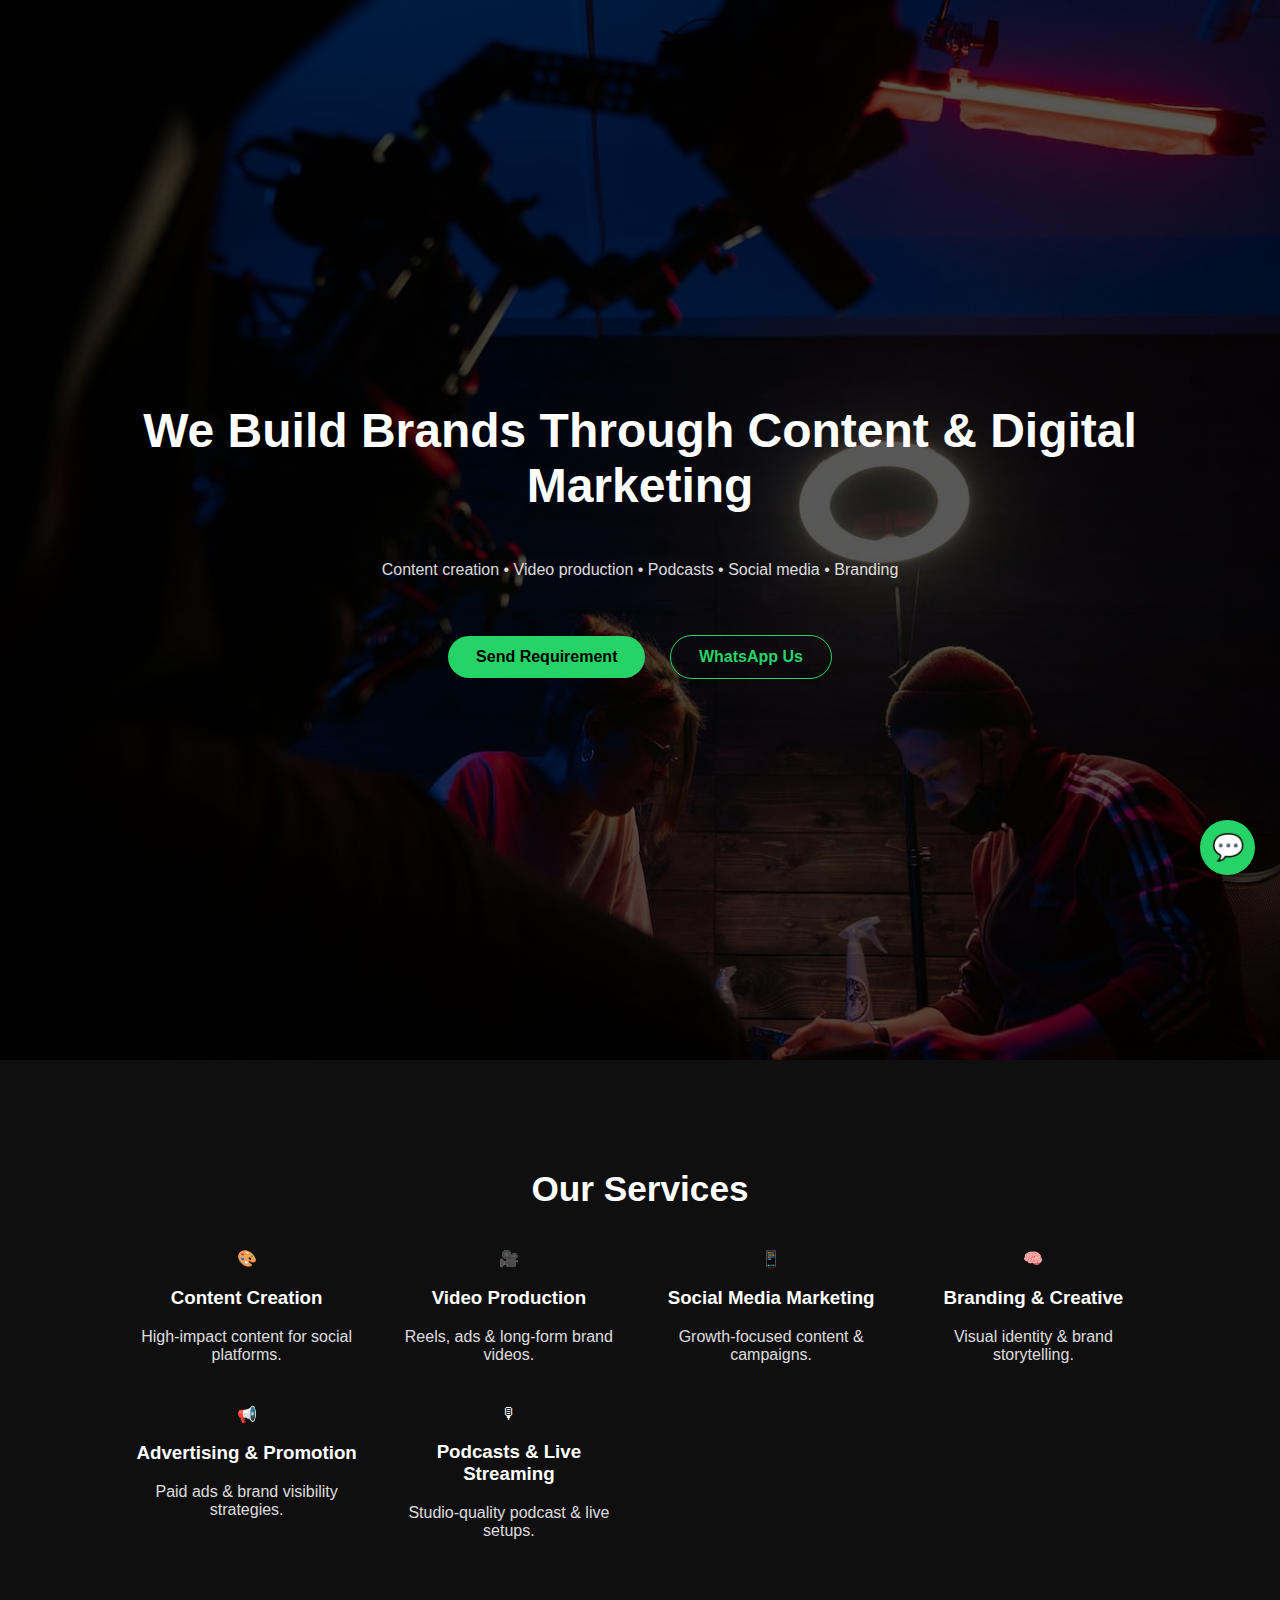
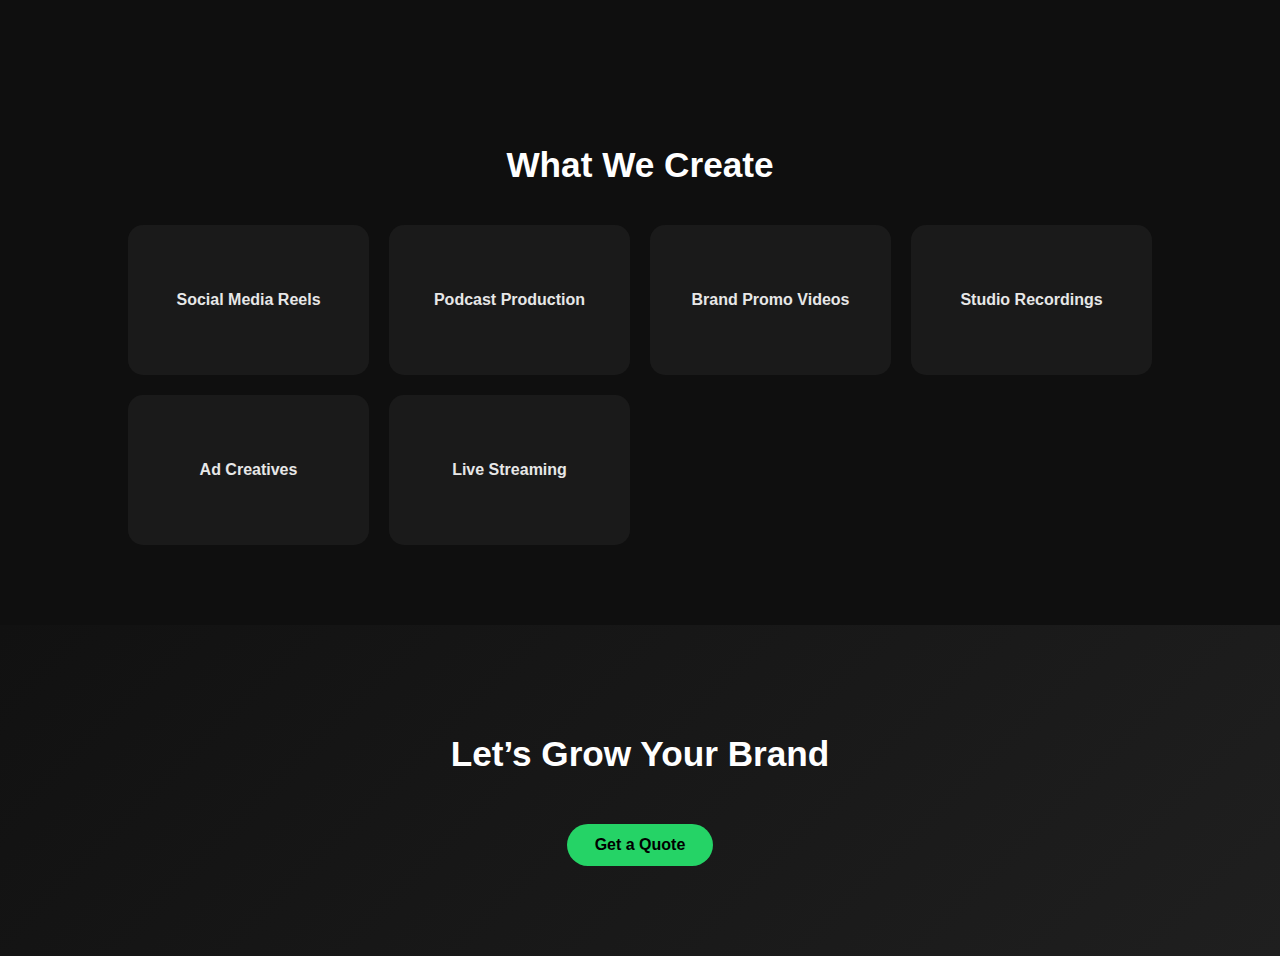
<file: index.html>
<!-- TEST PUSH -->
<!DOCTYPE html>
<html lang="en">
<head>
  <meta charset="UTF-8" />
  <meta name="viewport" content="width=device-width, initial-scale=1.0" />
  <title>Creator Dock Studios</title>
  <link rel="stylesheet" href="style.css" />
</head>

<body>

  <!-- Hidden Netlify form (DO NOT TOUCH) -->
  <form name="requirements" method="POST" data-netlify="true" hidden>
    <input type="hidden" name="form-name" value="requirements" />
  </form>

  <!-- HERO -->
  <section class="hero">
    <h1>We Build Brands Through Content & Digital Marketing</h1>
    <p>
      Content creation • Video production • Podcasts • Social media • Branding
    </p>

    <div class="hero-buttons">
      <a href="contact.html" class="btn primary">Send Requirement</a>
      <a href="https://wa.me/94XXXXXXXXX" class="btn secondary">WhatsApp Us</a>
    </div>
  </section>

  <!-- SERVICES -->
  <section class="services">
    <h2>Our Services</h2>

    <div class="service-grid">
      <div class="service-card">🎨<h3>Content Creation</h3><p>High-impact content for social platforms.</p></div>
      <div class="service-card">🎥<h3>Video Production</h3><p>Reels, ads & long-form brand videos.</p></div>
      <div class="service-card">📱<h3>Social Media Marketing</h3><p>Growth-focused content & campaigns.</p></div>
      <div class="service-card">🧠<h3>Branding & Creative</h3><p>Visual identity & brand storytelling.</p></div>
      <div class="service-card">📢<h3>Advertising & Promotion</h3><p>Paid ads & brand visibility strategies.</p></div>
      <div class="service-card">🎙<h3>Podcasts & Live Streaming</h3><p>Studio-quality podcast & live setups.</p></div>
    </div>
  </section>

  <!-- WORK -->
  <section class="work">
    <h2>What We Create</h2>

    <div class="work-grid">
      <div class="work-card">Social Media Reels</div>
      <div class="work-card">Podcast Production</div>
      <div class="work-card">Brand Promo Videos</div>
      <div class="work-card">Studio Recordings</div>
      <div class="work-card">Ad Creatives</div>
      <div class="work-card">Live Streaming</div>
    </div>
  </section>

  <!-- CTA -->
  <section class="cta">
    <h2>Let’s Grow Your Brand</h2>
    <a href="contact.html" class="btn primary">Get a Quote</a>
  </section>
  <!-- Floating WhatsApp Button -->
  <a
    href="https://wa.me/94771234567"
    class="whatsapp-float"
    target="_blank"
  >
    💬
  </a>

</body>
</html>
</file>
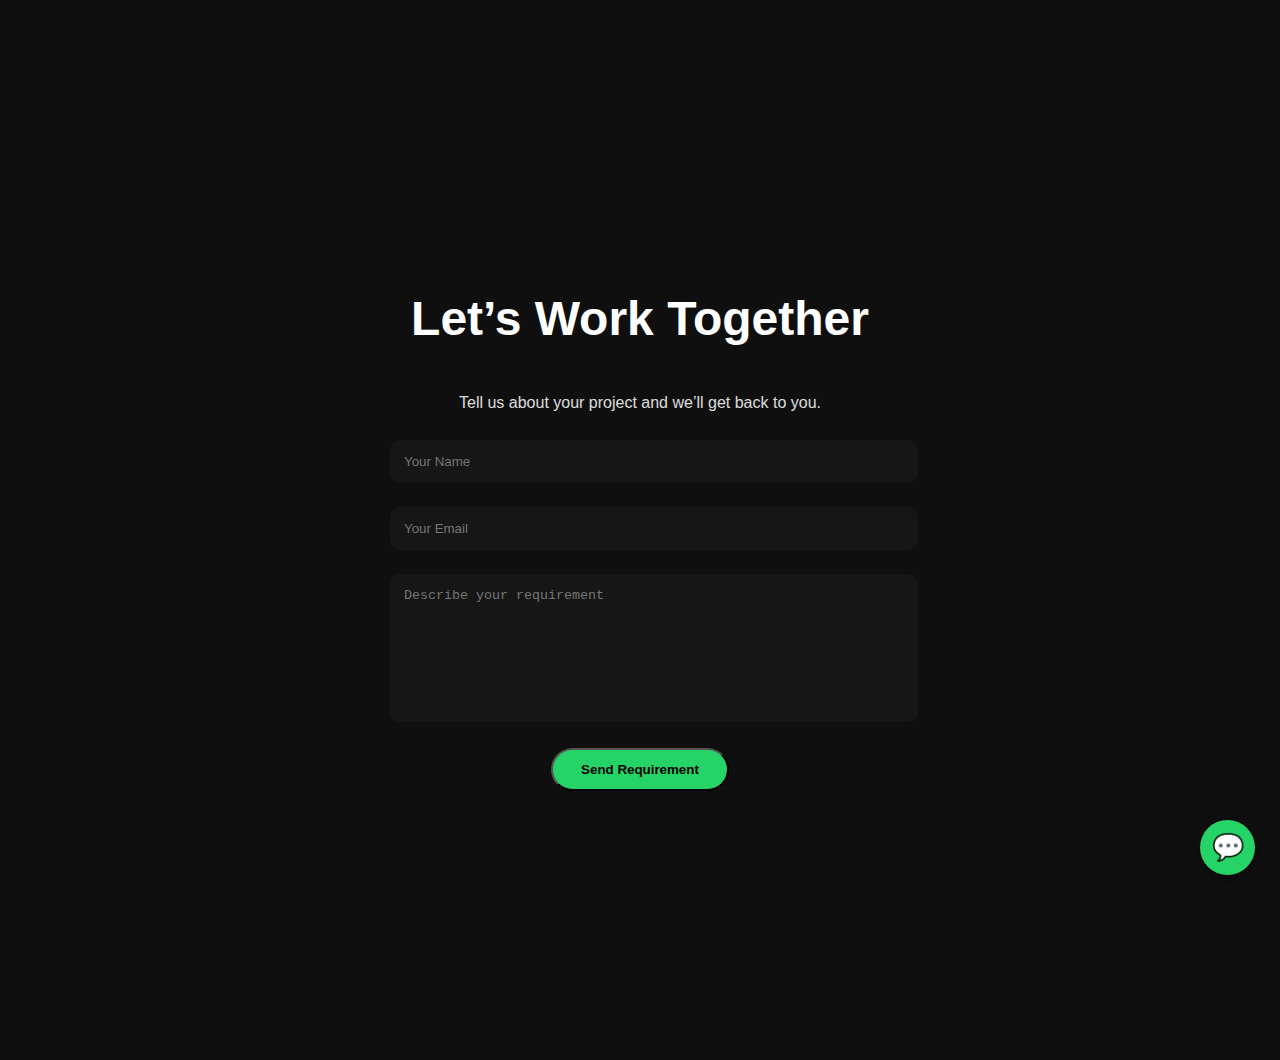
<file: contact.html>
<!DOCTYPE html>
<html lang="en">
<head>
  <meta charset="UTF-8">
  <meta name="viewport" content="width=device-width, initial-scale=1.0">
  <title>Contact – Creator Dock Studios</title>
  <link rel="stylesheet" href="style.css">
</head>
<body>

  <section class="contact-container">
    <h1>Let’s Work Together</h1>
    <p>Tell us about your project and we’ll get back to you.</p>

    <form name="requirements" method="POST" data-netlify="true">
      <input type="hidden" name="form-name" value="requirements">

      <input type="text" name="name" placeholder="Your Name" required>
      <input type="email" name="email" placeholder="Your Email" required>
      <textarea name="message" placeholder="Describe your requirement" required></textarea>

      <button type="submit" class="btn primary">Send Requirement</button>
    </form>
  </section>

  <!-- Floating WhatsApp -->
  <a href="https://wa.me/94771234567" class="whatsapp-float" target="_blank">💬</a>

</body>

</html>
</file>
<file: style.css>
html {
  scroll-behavior: smooth;
}

body {
  margin: 0;
  font-family: "Segoe UI", sans-serif;
  background: #0f0f0f;
  color: #fff;
}

section {
  padding: 80px 10%;
  text-align: center;
}

h1 {
  font-size: 3rem;
}

h2 {
  font-size: 2.2rem;
  margin-bottom: 40px;
}

p {
  opacity: 0.85;
}

/* HERO */
.hero {
  min-height: 100vh;
  display: flex;
  flex-direction: column;
  justify-content: center;
  align-items: center;
  text-align: center;

  background:
    linear-gradient(rgba(0,0,0,0.65), rgba(0,0,0,0.65)),
    url("images/hero-bg.jpg");

  background-size: cover;
  background-position: center;
}


.hero-buttons {
  margin-top: 30px;
}

.btn {
  padding: 12px 28px;
  border-radius: 30px;
  text-decoration: none;
  font-weight: bold;
  margin: 10px;
  display: inline-block;
}

.primary {
  background: #25D366;
  color: #000;
}

.secondary {
  border: 1px solid #25D366;
  color: #25D366;
}

/* SERVICES */
.service-grid {
  display: grid;
  grid-template-columns: repeat(auto-fit, minmax(230px, 1fr));
  gap: 25px;
}

.service-card,
.work-card {
  transition: transform 0.3s ease, box-shadow 0.3s ease;
}

.service-card:hover,
.work-card:hover {
  transform: translateY(-6px);
  box-shadow: 0 10px 30px rgba(0,0,0,0.4);
}


/* WORK */
.work-grid {
  display: grid;
  grid-template-columns: repeat(auto-fit, minmax(200px, 1fr));
  gap: 20px;
}

.work-card {
  background: #1c1c1c;
  height: 150px;
  display: flex;
  align-items: center;
  justify-content: center;
  border-radius: 12px;
  font-weight: bold;
  opacity: 0.9;
}

/* CTA */
.cta {
  background: linear-gradient(135deg, #111, #1f1f1f);
}

.whatsapp-float {
  position: fixed;
  bottom: 25px;
  right: 25px;
  background: #25D366;
  color: #000;
  width: 55px;
  height: 55px;
  border-radius: 50%;
  display: flex;
  align-items: center;
  justify-content: center;
  font-size: 26px;
  text-decoration: none;
  box-shadow: 0 4px 12px rgba(0, 0, 0, 0.4);
  z-index: 1000;
}

.work-card {
  position: relative;
  overflow: hidden;
  border-radius: 15px;
}

.work-card img {
  width: 100%;
  height: 220px;
  object-fit: cover;
  transition: transform 0.4s ease;
}

.work-card span {
  position: absolute;
  bottom: 0;
  width: 100%;
  padding: 15px;
  background: rgba(0,0,0,0.6);
  font-weight: bold;
}

.work-card:hover img {
  transform: scale(1.1);
}

/* Scroll animations */
.fade-in {
  opacity: 0;
  transform: translateY(30px);
  transition: all 0.8s ease;
}

.fade-in.show {
  opacity: 1;
  transform: translateY(0);
}

.contact-container {
  max-width: 500px;
  margin: 0 auto;
  min-height: 100vh;
  display: flex;
  flex-direction: column;
  justify-content: center;
}

.contact-container input,
.contact-container textarea {
  width: 100%;
  margin: 12px 0;
  padding: 14px;
  background: #161616;
  border: none;
  border-radius: 10px;
  color: #fff;
}

.contact-container textarea {
  min-height: 120px;
  resize: none;
}

.logo {
  width: 260px;          /* bigger & brand-forward */
  max-width: 85%;
  margin-bottom: 30px;
}

.tagline {
  font-size: 1.4rem;     /* increased for impact */
  line-height: 1.6;
  opacity: 0.95;
  margin-bottom: 40px;
}
</file>
